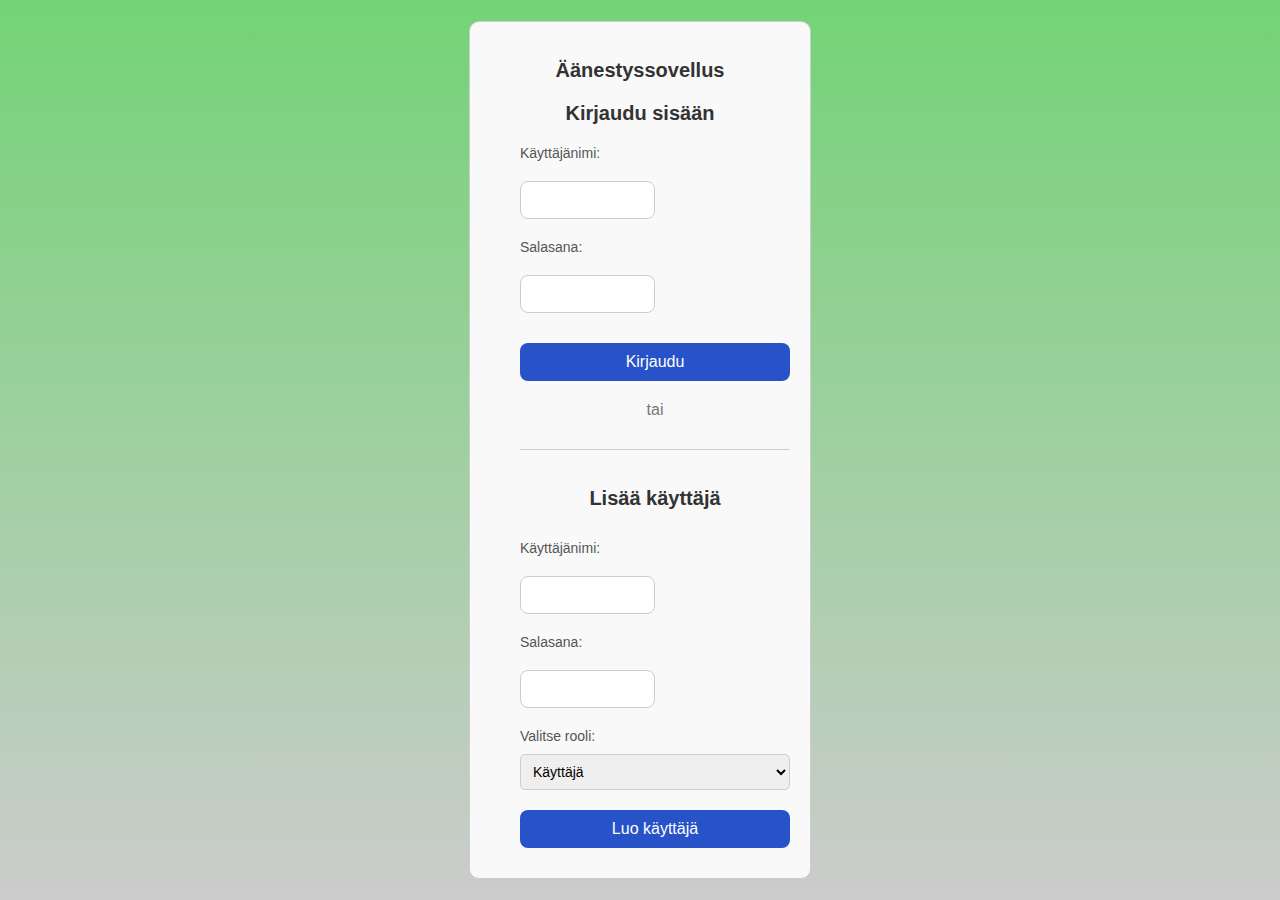
<file: index.html>
<!DOCTYPE html>
<html lang="fi">
<head>
    <meta charset="UTF-8">
    <meta name="viewport" content="width=device-width, initial-scale=1.0">
    <title>Kirjaudu sisään</title>
    <link rel="stylesheet" href="style.css">
</head>
<body class="indexbody">
    <div class="login-container">
        <h2>Äänestyssovellus</h2>
        <h2>Kirjaudu sisään</h2>
        <form id="login-form">
            <label for="username">Käyttäjänimi:</label>
            <input type="text" id="username" name="username" required >
            <label for="password">Salasana:</label>
            <input type="password" id="password" name="password" required>
            <button type="submit">Kirjaudu</button>
            <p>tai</p>
        </form>
        <form id="registration_form">
            <h2>Lisää käyttäjä</h2>
            <label for="add_username">Käyttäjänimi:</label>
            <input type="text" id="add_username" name="username" required >
            <label for="new_password">Salasana:</label>
            <input type="password" id="new_password" name="password" required >
            <label for="role">Valitse rooli:</label>
            <select id="role" required>
                <option value="user">Käyttäjä</option>
                <option value="admin">Ylläpitäjä</option>
            </select>
            <button type="submit">Luo käyttäjä</button>
        </form>
        <p id="info-message"></p>
    </div>
    <script src="main.js"></script>
</body>
</html>
</file>
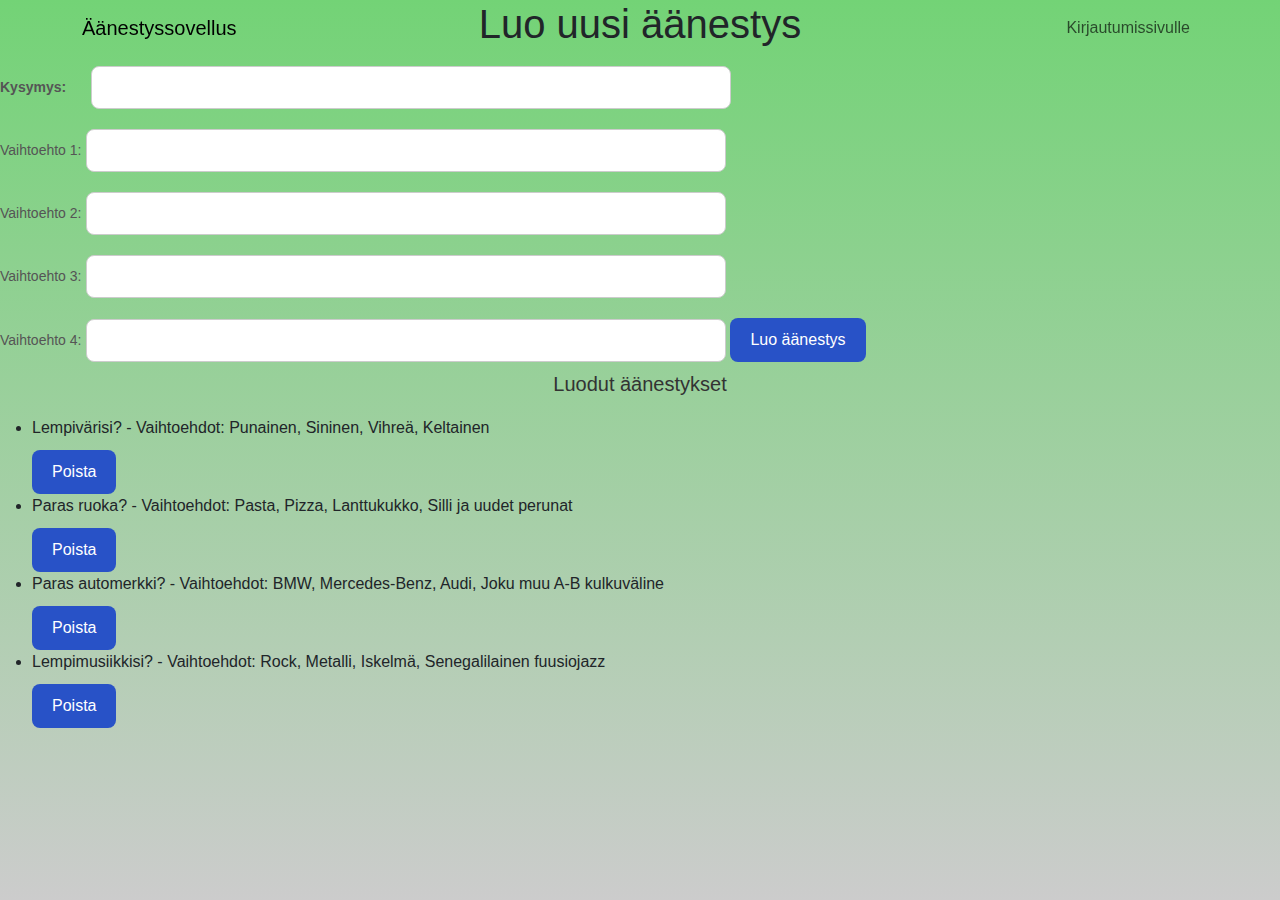
<file: admin.html>
<!DOCTYPE html>
<html lang="en">
<head>
    <meta charset="UTF-8">
    <meta name="viewport" content="width=device-width, initial-scale=1.0">
    <title>Ylläpitäjän hallintasivu</title>
    
    <link rel="stylesheet" href="https://cdn.jsdelivr.net/npm/bootstrap@5.3.3/dist/css/bootstrap.min.css">
    <link rel="stylesheet" href="style.css">
</head>
<body>




    <nav class="navbar navbar-expand-lg fixed-top navbarScroll navbar-light">
        <div class="container">
            <a class="navbar-brand" href="#">Äänestyssovellus</a>
            <button class="navbar-toggler" type="button" data-bs-toggle="collapse" data-bs-target="#navbarSupportedContent" aria-controls="navbarSupportedContent" aria-expanded="false" aria-label="Toggle navigation">
                <span class="navbar-toggler-icon"></span>
            </button>
            <div class="collapse navbar-collapse" id="navbarSupportedContent">
                <ul class="navbar-nav ms-auto">
                    <li class="nav-item active">
                        <a class="nav-link" href="index.html">Kirjautumissivulle</a>
                    </li>
                    
                </ul>
                
            </div>
        </div>
    </nav>




    <div class="topics">
        
        <h1>Luo uusi äänestys</h1>
    </div>
    
    <form id="createPollForm">
        <label for="question"  id="questionlabel">Kysymys:</label>
        <input type="text" id="question" required>
        <br>
        <label for="option1">Vaihtoehto 1:</label>
        <input type="text" id="option1" required>
        <br>
        <label for="option2">Vaihtoehto 2:</label>
        <input type="text" id="option2" required>
        <br>
        <label for="option3">Vaihtoehto 3:</label>
        <input type="text" id="option3">
        <br>
        <label for="option4">Vaihtoehto 4:</label>
        <input type="text" id="option4">
        <button type="submit">Luo äänestys</button>
    </form>
    
    

    <h2>Luodut äänestykset</h2>
    <ul id="pollList"></ul>
    


    <script src="admin_page.js"></script>
</body>
</html>
</file>
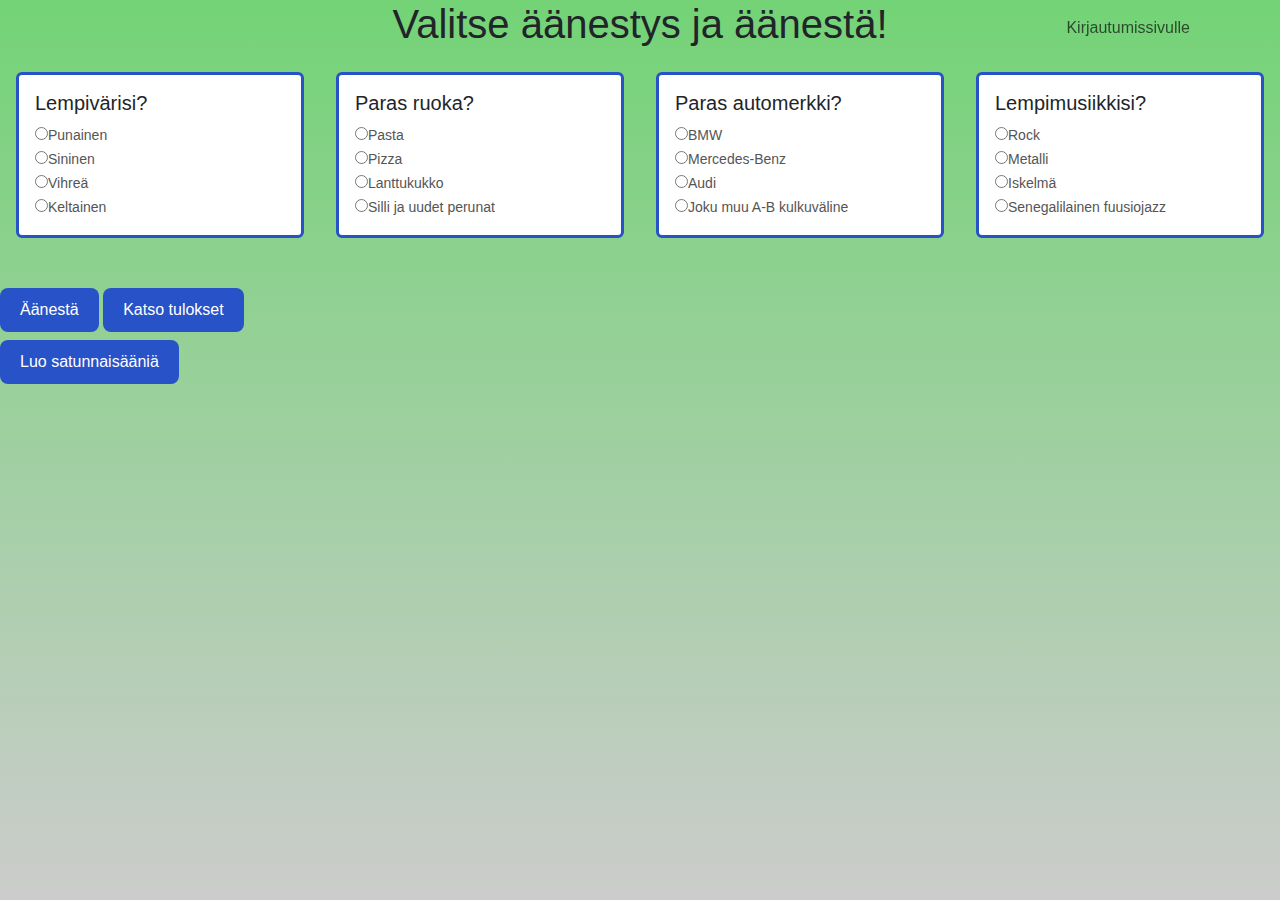
<file: user.html>
<!DOCTYPE html>
<html lang="en">
<head>
    <meta charset="UTF-8">
    <meta name="viewport" content="width=device-width, initial-scale=1.0">
    
    <link rel="stylesheet" href="https://cdn.jsdelivr.net/npm/bootstrap@5.3.3/dist/css/bootstrap.min.css">
    <link rel="stylesheet" href="style.css">
    <title>Käyttäjän äänestyssivu</title>
</head>
<body>
    <div class="topics">
        <h1>Valitse äänestys ja äänestä!</h1>
    </div>
    <nav class="navbar navbar-expand-lg fixed-top navbarScroll navbar-light">
        <div class="container">
            
            <button class="navbar-toggler" type="button" data-bs-toggle="collapse" data-bs-target="#navbarSupportedContent" aria-controls="navbarSupportedContent" aria-expanded="false" aria-label="Toggle navigation">
                <span class="navbar-toggler-icon"></span>
            </button>
            <div class="collapse navbar-collapse" id="navbarSupportedContent">
                <ul class="navbar-nav ms-auto">
                    <li class="nav-item active">
                        <a class="nav-link" href="index.html">Kirjautumissivulle</a>
                    </li>
                    
                </ul>
                
            </div>
        </div>
    </nav>
    
    
    <form id="voteForm">
        
        <div id="pollCardsContainer" style="width: 16rem;" >
            <!-- Kortit tulevat tänne -->
        </div>
        <br>
        <button type="submit">Äänestä</button>
        <button id="check_results" type="button">Katso tulokset</button>
        
        
    </form>
    <button id="randomizeVotesButton" class="mt-2">Luo satunnaisääniä</button>
  

    <script src="user_page.js">   
    </script>
</body>
</html>
</file>
<file: style.css>
@import url('https://fonts.cdnfonts.com/css/classica');




body {
    font-family: 'Classica', sans-serif;
    
    justify-content: center;
    align-items: center;
    height: 100vh;
    margin: 0;
    background:linear-gradient(#73d376,#ccc);
}



.indexbody{
    display: flex;
}

#questionlabel{
    font-weight: bolder;
    
    margin-right: 20px;

}



.login-container {
    width: 300px;
    margin: 0 auto;
    padding: 20px;
    border: 1px solid #ccc;
    border-radius: 10px;
    background-color: #f9f9f9;
}

h2 {
    text-align: center;
    font-size: 20px;
    margin-bottom: 20px;
    color: #333;
}


label {
    font-size: 14px;
    color: #555;
}

input[type="text"], input[type="password"], select {
    padding: 8px;
    font-size: 14px;
    border: 1px solid #ccc;
    border-radius: 5px;
    width: 100%;
    box-sizing: border-box;
}

button {
    padding: 10px;
    font-size: 16px;
    color: #fff;
    background-color: #007bff;
    border: none;
    border-radius: 5px;
    cursor: pointer;
    margin-top: 10px;
}

button:hover {
    background-color: #0056b3;
}

p {
    text-align: center;
    margin: 10px 0;
    color: #777;
}

#registration_form {
    margin-top: 20px;
    padding-top: 20px;
    border-top: 1px solid #ccc;
}

input[type="text"], input[type="password"] {
    width: 50%;
    padding: 10px;
    
    margin: 10px 0;
    border: 1px solid #ccc;
    border-radius: 8px;
}

button {
    background-color: #2852c7;
    color: white;
    padding: 10px 20px;
    border: none;
    
    cursor: pointer;
    font-size: 16px;
    border-radius: 8px;
}

button:hover {
    background-color: #51a3c9;
}

#info-message {
    color: red;
    margin-top: 10px;
}
#info-message.green{
    color: #10c416;;
}
.topics{
    
    text-align: center;
    
}

#pollCardsContainer {
    display: grid;
    grid-template-columns: repeat(4, 1fr); 
  
}

.card{
    border-width: 3px;
    border-color: #2852c7;

}
.card:hover{
    background-color: rgb(81, 170, 197);
}

#login-form,#registration_form{
    margin-left: 30px;
    display: flex;
    flex-direction: column;
    gap: 10px;
}

h2{
    text-align: center;
}
</file>
